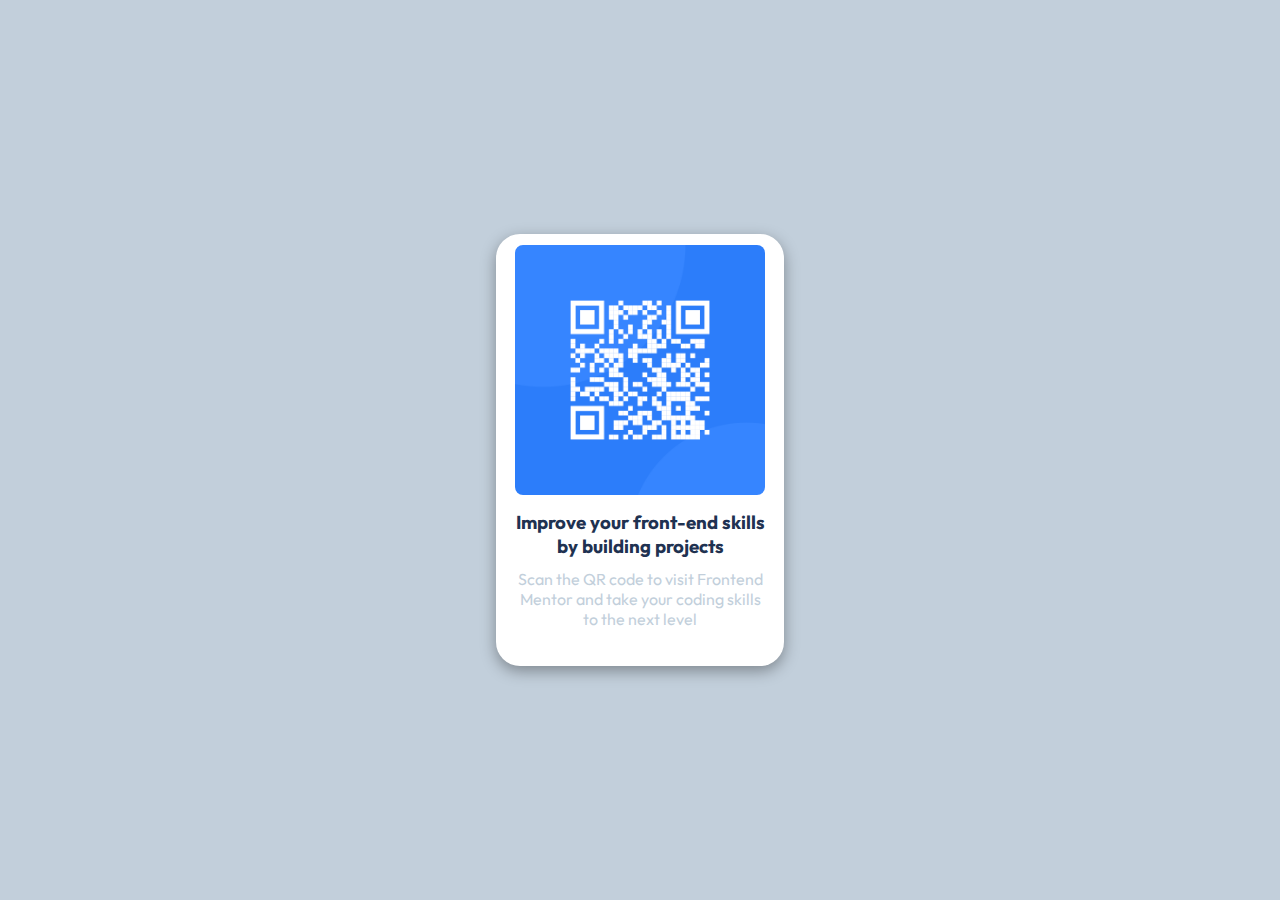
<file: frontEndMentor/qr-code-component-main/index.html>
<!DOCTYPE html>
<html lang="en">

<head>
  <link rel="stylesheet" href="style.css">
  <meta charset="UTF-8">
  <meta name="viewport" content="width=device-width, initial-scale=1.0">
  <!-- displays site properly based on user's device -->

  <link rel="icon" type="image/png" sizes="32x32" href="./images/favicon-32x32.png">

  <title>Frontend Mentor | QR code component</title>

  <!-- Feel free to remove these styles or customise in your own stylesheet 👍 -->
  <style>
    .attribution {
      font-size: 11px;
      text-align: center;
    }

    .attribution a {
      color: hsl(228, 45%, 44%);
    }
  </style>
</head>

<body>


  <div class="card">
    <div class="container">
      <img class="mt" src="images/image-qr-code.png" alt="QR code">
      <h3 class="center"> Improve your front-end skills by building projects</h3>
      <p class="center mt">
        Scan the QR code to visit Frontend Mentor and take your coding skills to the next level
      </p>
    </div>
  </div>


</body>

</html>
</file>
<file: frontEndMentor/qr-code-component-main/style.css>
/* Fonts */

@import url('https://fonts.googleapis.com/css2?family=Outfit&display=swap');

/* Valores por defecto */

* {
    padding: 0;
    margin: 0;
    box-sizing: border-box;
}

/* Variables */

:root {
    --White: hsl(0, 0%, 100%);
    --Light-gray: hsl(210, 25%, 81%);
    --Grayish-blue: hsl(220, 15%, 55%);
    --Dark-blue: hsl(218, 44%, 22%);
}

/* Body */

body {
    background-color: var(--Light-gray);
    display: flex;
    justify-content: center;
    align-items: center;
    height: 100vh;
}

/* General classes */

.container {
    margin: 0 1.2em;
}

.mt {
    margin: .7em 0;
}

.center {
    text-align: center;
}

/* Card */

.card {
    height: 27em;
    width: 18em;
    background-color: var(--White);
    border-radius: 1.5em;
    box-shadow: rgba(0, 0, 0, 0.35) 0px 5px 15px;
}

.card img {
    max-width: 100%;
    border-radius: .5em;
}

.card h3 {
    font-family: 'Outfit', sans-serif;
    color: var(--Dark-blue);
}

.card p {
    color: var(--Light-gray);
    font-family: 'Outfit', sans-serif;
}
</file>
